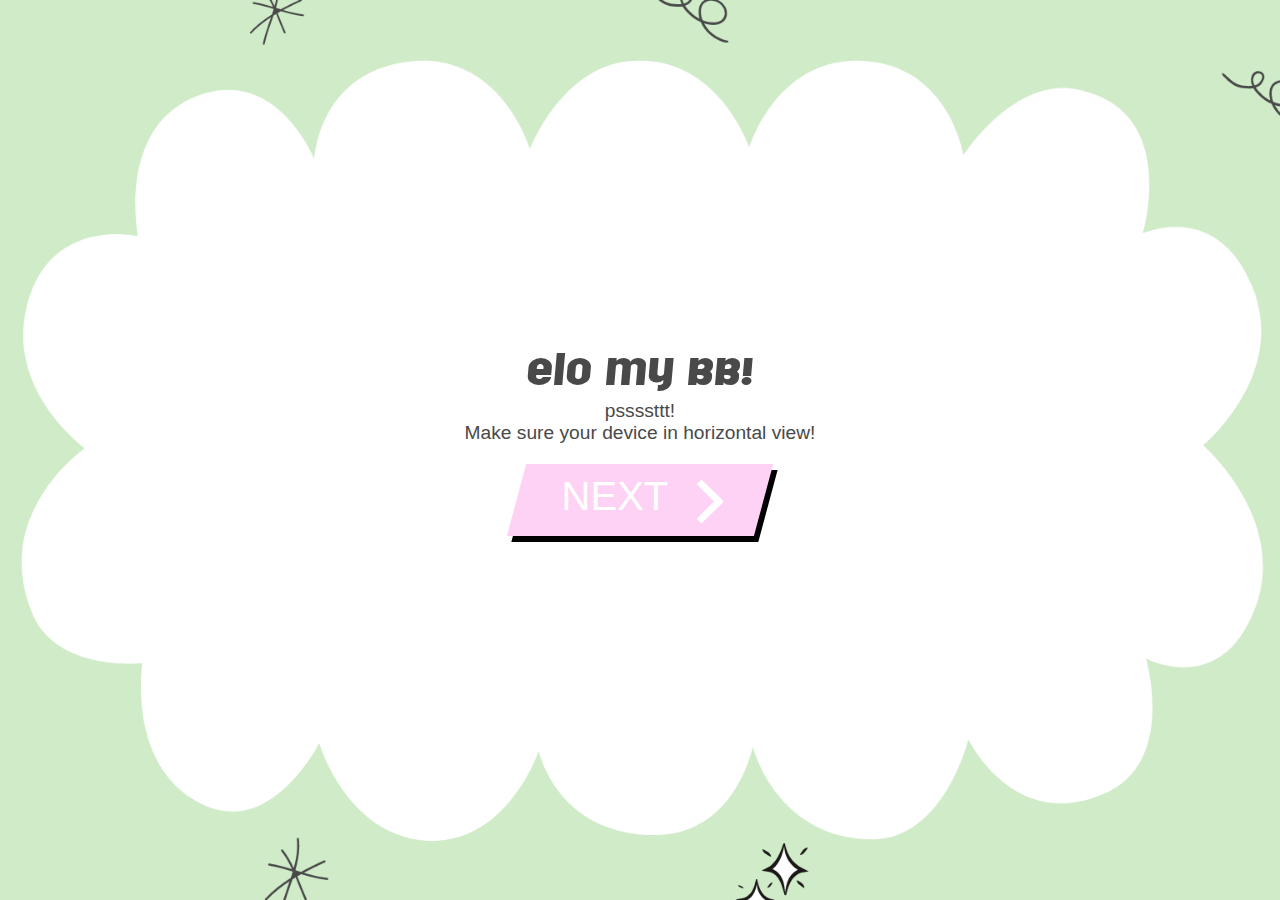
<file: index.html>
<!DOCTYPE html>
<html>

<head>
    <meta charset='utf-8'>
    <meta http-equiv='X-UA-Compatible' content='IE=edge'>
    <title>For my bb</title>
    <meta name='viewport' content='width=device-width, initial-scale=1'>
    <link rel="icon" href="./assets/images/KiutMsg.png">
    <link rel='stylesheet' href='./assets/css/main.css'>
</head>

<body>

    <div class="container green-dino">
        <div class="centered">
            <div>Elo my bb!</div>
            <div class="small-text">pssssttt! <br /> Make sure your device in horizontal view!</div>
            <!-- designed by me... enjoy! -->
            <div class="wrapper">
                <a class="cta" href="./are-you-angry.html">
                    <span>NEXT</span>
                    <span>
                        <svg width="66px" height="43px" viewBox="0 0 66 43" version="1.1"
                            xmlns="http://www.w3.org/2000/svg" xmlns:xlink="http://www.w3.org/1999/xlink">
                            <g id="arrow" stroke="none" stroke-width="1" fill="none" fill-rule="evenodd">
                                <path class="one"
                                    d="M40.1543933,3.89485454 L43.9763149,0.139296592 C44.1708311,-0.0518420739 44.4826329,-0.0518571125 44.6771675,0.139262789 L65.6916134,20.7848311 C66.0855801,21.1718824 66.0911863,21.8050225 65.704135,22.1989893 C65.7000188,22.2031791 65.6958657,22.2073326 65.6916762,22.2114492 L44.677098,42.8607841 C44.4825957,43.0519059 44.1708242,43.0519358 43.9762853,42.8608513 L40.1545186,39.1069479 C39.9575152,38.9134427 39.9546793,38.5968729 40.1481845,38.3998695 C40.1502893,38.3977268 40.1524132,38.395603 40.1545562,38.3934985 L56.9937789,21.8567812 C57.1908028,21.6632968 57.193672,21.3467273 57.0001876,21.1497035 C56.9980647,21.1475418 56.9959223,21.1453995 56.9937605,21.1432767 L40.1545208,4.60825197 C39.9574869,4.41477773 39.9546013,4.09820839 40.1480756,3.90117456 C40.1501626,3.89904911 40.1522686,3.89694235 40.1543933,3.89485454 Z"
                                    fill="#FFFFFF"></path>
                                <path class="two"
                                    d="M20.1543933,3.89485454 L23.9763149,0.139296592 C24.1708311,-0.0518420739 24.4826329,-0.0518571125 24.6771675,0.139262789 L45.6916134,20.7848311 C46.0855801,21.1718824 46.0911863,21.8050225 45.704135,22.1989893 C45.7000188,22.2031791 45.6958657,22.2073326 45.6916762,22.2114492 L24.677098,42.8607841 C24.4825957,43.0519059 24.1708242,43.0519358 23.9762853,42.8608513 L20.1545186,39.1069479 C19.9575152,38.9134427 19.9546793,38.5968729 20.1481845,38.3998695 C20.1502893,38.3977268 20.1524132,38.395603 20.1545562,38.3934985 L36.9937789,21.8567812 C37.1908028,21.6632968 37.193672,21.3467273 37.0001876,21.1497035 C36.9980647,21.1475418 36.9959223,21.1453995 36.9937605,21.1432767 L20.1545208,4.60825197 C19.9574869,4.41477773 19.9546013,4.09820839 20.1480756,3.90117456 C20.1501626,3.89904911 20.1522686,3.89694235 20.1543933,3.89485454 Z"
                                    fill="#FFFFFF"></path>
                                <path class="three"
                                    d="M0.154393339,3.89485454 L3.97631488,0.139296592 C4.17083111,-0.0518420739 4.48263286,-0.0518571125 4.67716753,0.139262789 L25.6916134,20.7848311 C26.0855801,21.1718824 26.0911863,21.8050225 25.704135,22.1989893 C25.7000188,22.2031791 25.6958657,22.2073326 25.6916762,22.2114492 L4.67709797,42.8607841 C4.48259567,43.0519059 4.17082418,43.0519358 3.97628526,42.8608513 L0.154518591,39.1069479 C-0.0424848215,38.9134427 -0.0453206733,38.5968729 0.148184538,38.3998695 C0.150289256,38.3977268 0.152413239,38.395603 0.154556228,38.3934985 L16.9937789,21.8567812 C17.1908028,21.6632968 17.193672,21.3467273 17.0001876,21.1497035 C16.9980647,21.1475418 16.9959223,21.1453995 16.9937605,21.1432767 L0.15452076,4.60825197 C-0.0425130651,4.41477773 -0.0453986756,4.09820839 0.148075568,3.90117456 C0.150162624,3.89904911 0.152268631,3.89694235 0.154393339,3.89485454 Z"
                                    fill="#FFFFFF"></path>
                            </g>
                        </svg>
                    </span>
                </a>
            </div>
        </div>
    </div>


</body>

</html>
</file>
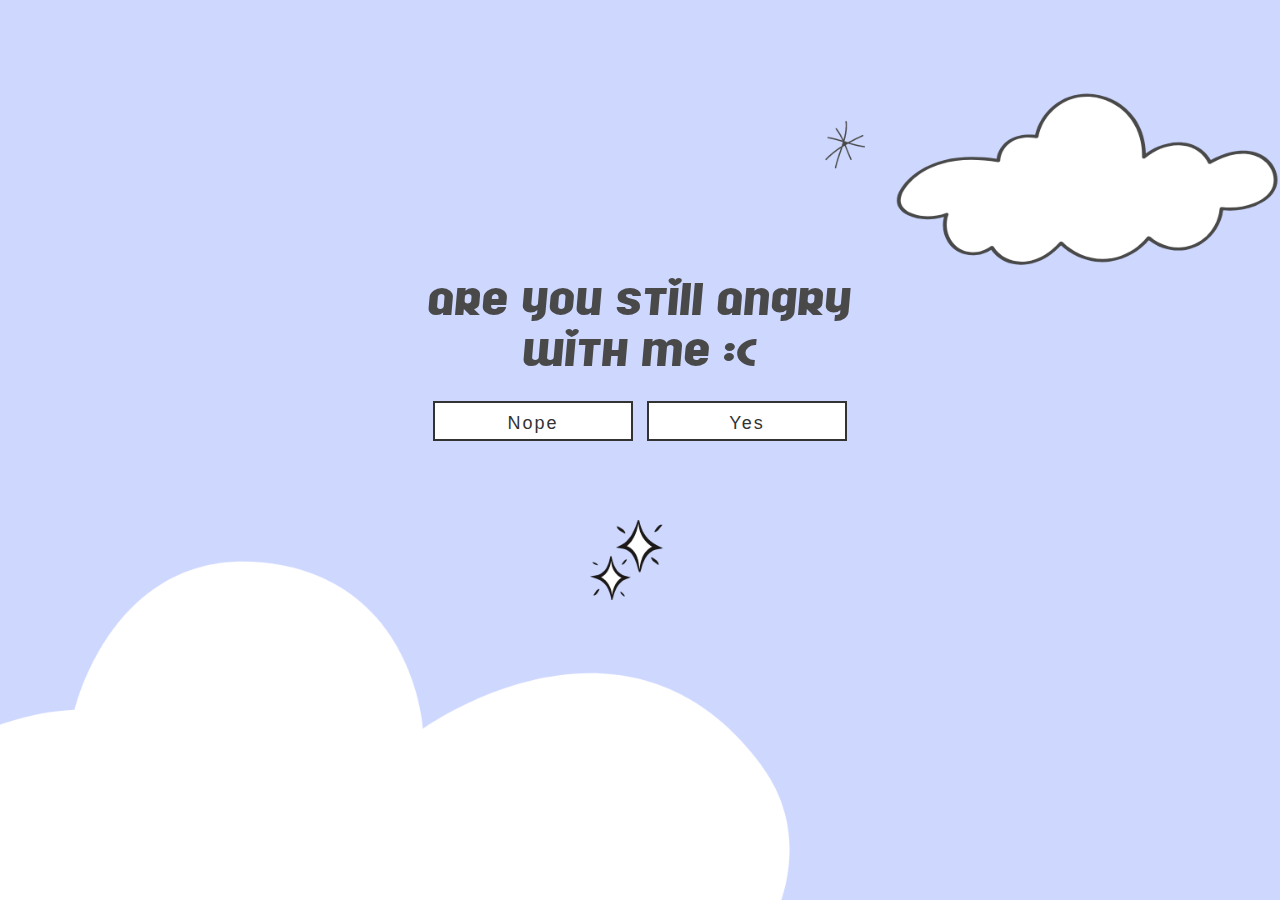
<file: are-you-angry.html>
<!DOCTYPE html>
<html>

<head>
    <meta charset='utf-8'>
    <meta http-equiv='X-UA-Compatible' content='IE=edge'>
    <title>For my bb</title>
    <meta name='viewport' content='width=device-width, initial-scale=1'>
    <link rel="icon" href="./assets/images/KiutMsg.png">
    <link rel='stylesheet' href='./assets/css/main.css'>
    <link rel='stylesheet' href='./assets/css/are-you-angry.css'>
    <link rel="stylesheet/less" type="text/css" href="./assets/css/button-blop.scss" />
    <script src="https://cdnjs.cloudflare.com/ajax/libs/jquery/3.3.1/jquery.min.js"></script>
    <script src="./assets/js/button-blop.js"></script>
</head>

<body>

    <div class="container blue-dino">
        <div class="centered-top">
            <div>are you still angry <br /> with me :(</div>
            <div class="wrap-flex">
                <div class="button bg-white">
                    <a href="./final.html"><span>Nope</span></a>
                </div>
                <div class="button bg-white" id="button-trick">
                    <a href="#"><span>Yes</span></a>
                </div>
            </div>
        </div>
    </div>

</body>

</html>
</file>
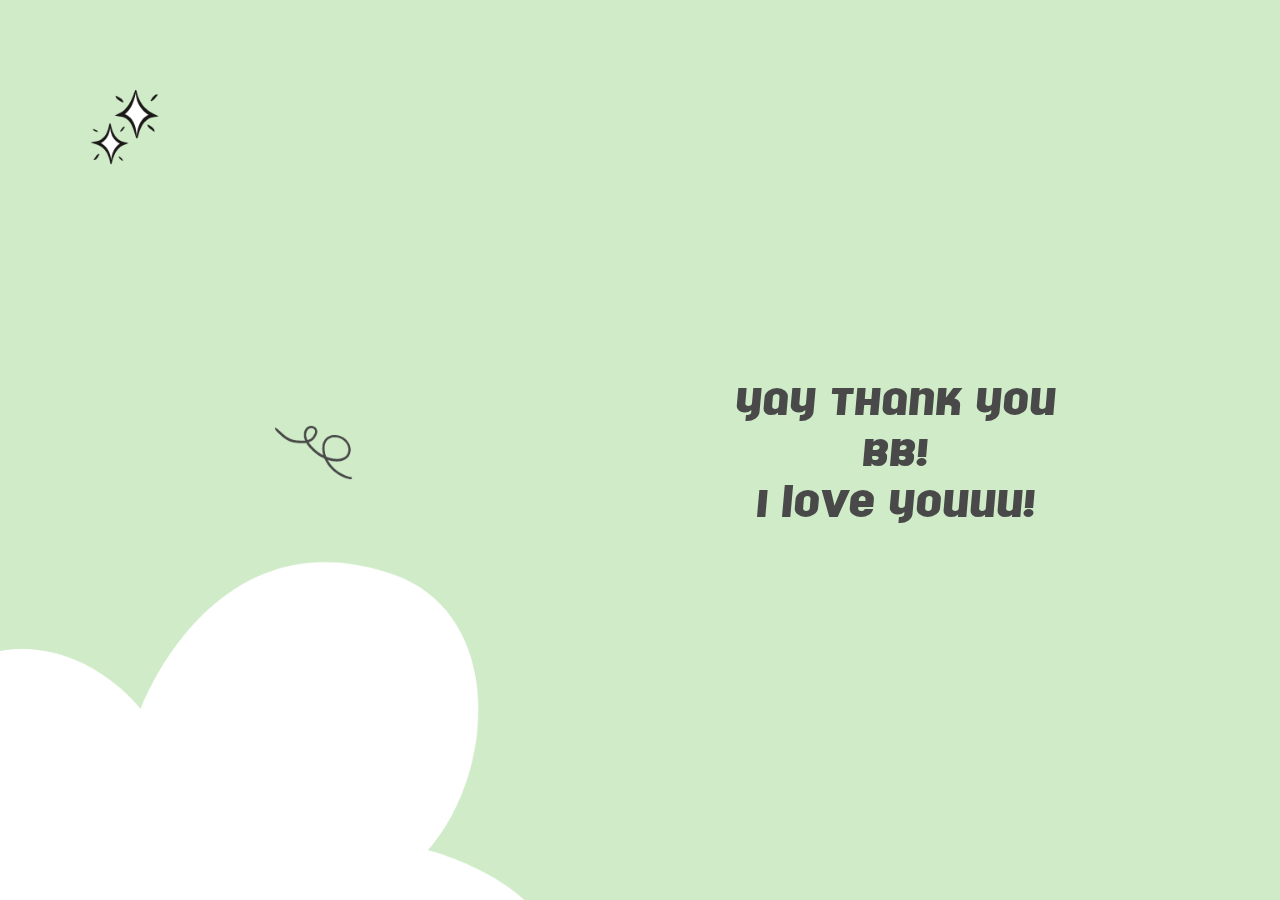
<file: final.html>
<!DOCTYPE html>
<html>

<head>
    <meta charset='utf-8'>
    <meta http-equiv='X-UA-Compatible' content='IE=edge'>
    <title>For my bb</title>
    <meta name='viewport' content='width=device-width, initial-scale=1'>
    <link rel='stylesheet' href='./assets/css/main.css'>
    <link rel="icon" href="./assets/images/KiutMsg.png">
    <link rel="stylesheet/less" type="text/css" href="./assets/css/button-blop.scss" />
</head>

<body>

    <div class="container dancing">
        <div class="centered-left">
            <div>Yay thank you bb! <br /> I love youuu!</div>
        </div>
    </div>

</body>

</html>
</file>
<file: assets/css/main.css>
@font-face {
  font-family: rollergirl;
  src: url(../fonts/ROLLERGI.TTF);
}

body, html {
  height: 100%;
  margin: 0;
}

.container {
  font-family: rollergirl;
  font-size: 4vw;
  position: relative;
  text-align: center;
  height: 100%; 
  background-position: center;
  background-repeat: no-repeat;
  background-size: cover;
}

.small-text {
  margin-top: 5px;
  font-size: 1.5vw;
  font-family: 'Poppins', sans-serif;
}

.green-dino {
  color: #494949;
  background-image: url("../images/green-cloud.png");
}

.blue-dino {
  color: #494949;
  background-image: url("../images/blue-cloud.png");
}

.dancing {
  color: #494949;
  background-image: url("../images/green-halfcloud.png");
}

.centered {
  position: absolute;
  top: 50%;
  left: 50%;
  transform: translate(-50%, -50%);
}

.centered-top {
  position: absolute;
  top: 40%;
  left: 50%;
  transform: translate(-50%, -50%);
}

.centered-left {
  position: absolute;
  top: 50%;
  left: 70%;
  transform: translate(-50%, -50%);
}

.top-right {
  position: absolute;
  top: 8px;
  right: 16px;
}

.wrap-flex {
  display: flex;
  justify-content: space-between;
  margin-top: 20px;
}

.bg-white {
  background-color: white;
  margin: 5px;
}

/* starts button */

@import url('https://fonts.googleapis.com/css?family=Poppins:900i');

* {
  box-sizing: border-box;
}

.wrapper {
  display: flex;
  justify-content: center;
  margin: 20px;
}

.cta {
    display: flex;
    padding: 10px 45px;
    text-decoration: none;
    font-family: 'Poppins', sans-serif;
    font-size: 40px;
    color: white;
    background: #FDD2F5;
    transition: 1s;
    box-shadow: 6px 6px 0 black;
    transform: skewX(-15deg);
}

.cta:focus {
   outline: none; 
}

.cta:hover {
    transition: 0.5s;
    box-shadow: 10px 10px 0 #FABB88;
}

.cta span:nth-child(2) {
    transition: 0.5s;
    margin-right: 0px;
}

.cta:hover  span:nth-child(2) {
    transition: 0.5s;
    margin-right: 45px;
}

  span {
    transform: skewX(15deg) 
  }

  span:nth-child(2) {
    width: 20px;
    margin-left: 30px;
    position: relative;
    top: 12%;
  }
  
/**************SVG****************/

path.one {
    transition: 0.4s;
    transform: translateX(-60%);
}

path.two {
    transition: 0.5s;
    transform: translateX(-30%);
}

.cta:hover path.three {
    animation: color_anim 1s infinite 0.2s;
}

.cta:hover path.one {
    transform: translateX(0%);
    animation: color_anim 1s infinite 0.6s;
}

.cta:hover path.two {
    transform: translateX(0%);
    animation: color_anim 1s infinite 0.4s;
}

/* SVG animations */

@keyframes color_anim {
    0% {
        fill: white;
    }
    50% {
        fill: #FABB88;
    }
    100% {
        fill: white;
    }
}
</file>
<file: assets/css/are-you-angry.css>
.wrapper{
  position: fixed;
  top: 50%;
  left: 50%;
  transform: translate(-50%, -50%);
}

a{
  display: block;
  width: 200px;
  height: 40px;
  line-height: 40px;
  font-size: 18px;
  font-family: sans-serif;
  text-decoration: none;
  color: #333;
  border: 2px solid #333;
  letter-spacing: 2px;
  text-align: center;
  position: relative;
  transition: all .35s;
}

a span{
  position: relative;
  z-index: 2;
}

a:after{
  position: absolute;
  content: "";
  top: 0;
  left: 0;
  width: 0;
  height: 100%;
  background: #FDD2F5;
  transition: all .35s;
}

a:hover{
  color: #fff;
}

a:hover:after{
  width: 100%;
}
</file>
